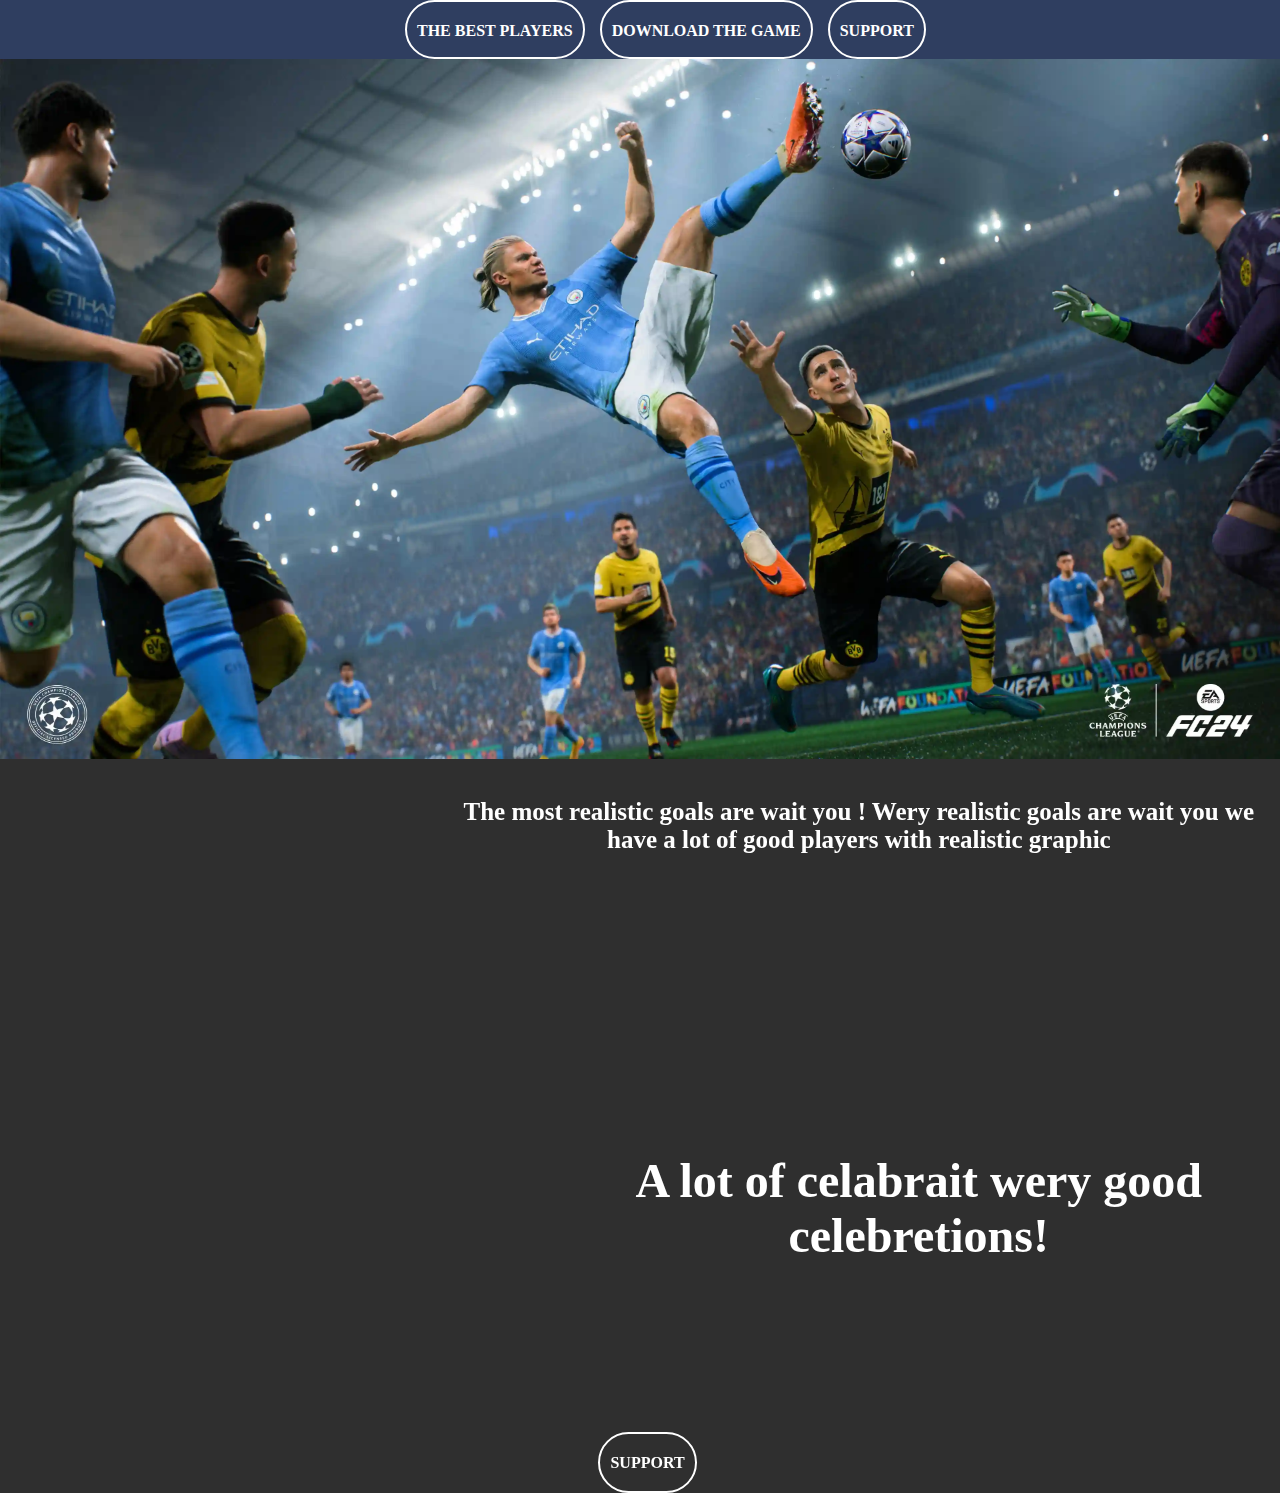
<file: index.html>
<!DOCTYPE html>
<html lang="en">
<head>
    <link rel="stylesheet" href="/style.css">
    <meta charset="UTF-8">
    <meta name="viewport" content="width=device-width, initial-scale=1.0">
    <title>UST 25</title>
</head>
<body>
    <div class="navigation ">
        <a class="btn" href="/best.html">the best players</a>
        <a class="btn" href="/EmptyEXE.rar">download the game </a>
        <a class="btn" href="https://t.me/+OFS9S2toQzBhNjky">support</a>
    </div>
    <div class="head">
        <img src="/FC24_Haaland_Gameplay_Hypermotion.webp" alt="head">
    </div>
    <br>
    <div class="videofirst">
        <iframe width="560" height="315" src="https://www.youtube.com/embed/qsI01e1jhFQ?si=qnQ-TspcIsgqy896" title="YouTube video player" frameborder="0" allow="accelerometer; autoplay; clipboard-write; encrypted-media; gyroscope; picture-in-picture; web-share" referrerpolicy="strict-origin-when-cross-origin" allowfullscreen></iframe>
        <h1>The most realistic goals are wait you !
            
            Wery realistic goals are wait you we have a lot of good players with realistic graphic 
        </h1>
</div>
<div class="videosecond">
<iframe width="560" height="315" src="https://www.youtube.com/embed/DxZp4BsDW4A?si=OYRK3zl_WbNnrMvf" title="YouTube video player" frameborder="0" allow="accelerometer; autoplay; clipboard-write; encrypted-media; gyroscope; picture-in-picture; web-share" referrerpolicy="strict-origin-when-cross-origin" allowfullscreen></iframe>
<h1>A lot of celabrait
    wery good celebretions! </h1>
</div>
<div class="support">
    <br>
<a class="btn" href="https://t.me/+OFS9S2toQzBhNjky" target="_blank">support</a>
</div>
</body>
</html>
</file>
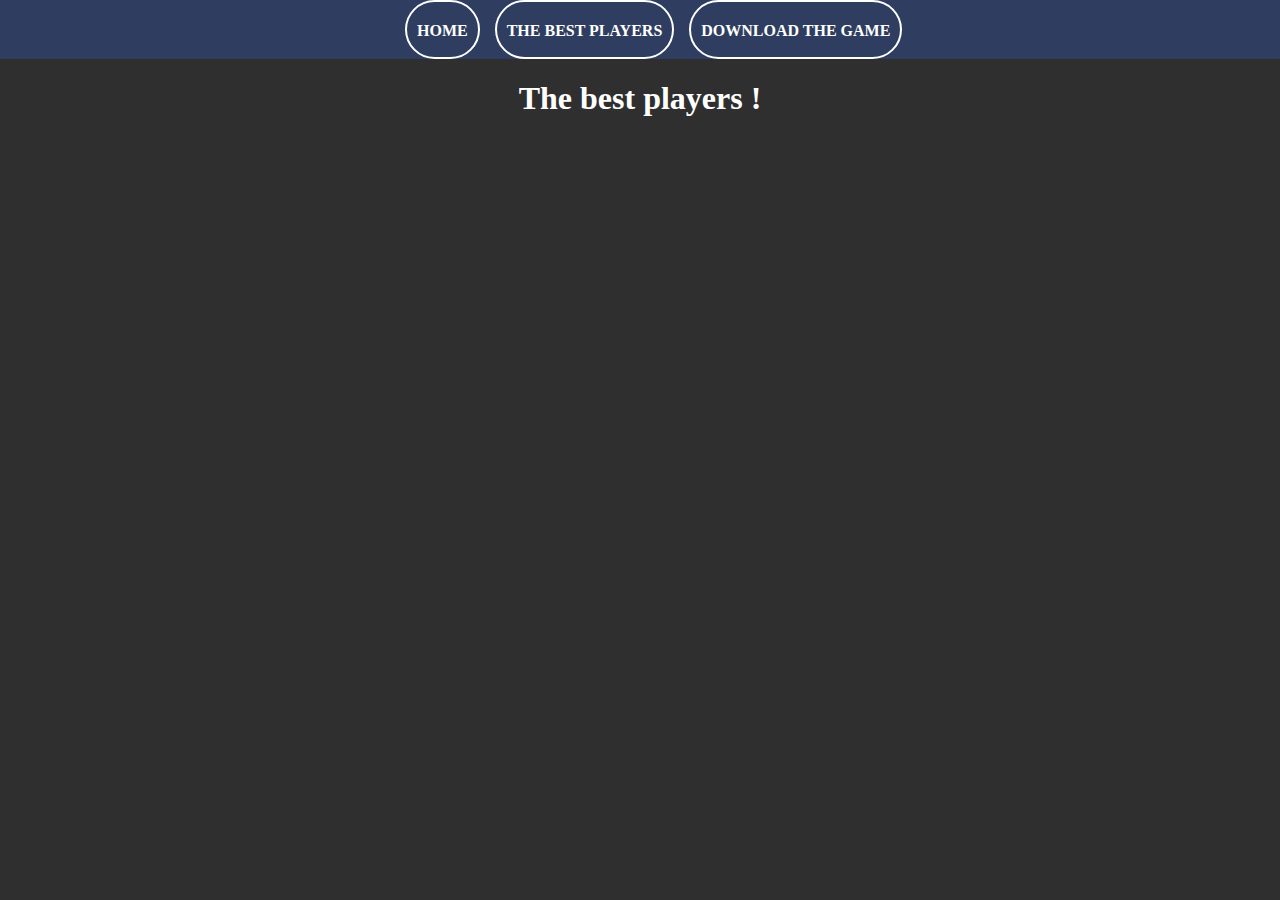
<file: best.html>
<!DOCTYPE html>
<html lang="en">
<head>
    <link rel="stylesheet" href="/style.css">
    <meta charset="UTF-8">
    <meta name="viewport" content="width=device-width, initial-scale=1.0">
    <title>The best players</title>
</head>
<body>
    <div class="navigation ">
        <a class="btn" href="/index.html">home</a>
        <a class="btn" href="/best.html">the best players</a>
        <a class="btn" href="/EmptyEXE.rar">download the game </a>
    </div>
    <div class="creators">
    <h1>The best players !</h1>
    <iframe width="560" height="315" src="https://www.youtube.com/embed/XMgVhIsm87w?si=aSJ09fYkRpNimkfb" title="YouTube video player" frameborder="0" allow="accelerometer; autoplay; clipboard-write; encrypted-media; gyroscope; picture-in-picture; web-share" referrerpolicy="strict-origin-when-cross-origin" allowfullscreen></iframe>
</div>
</body>
</html>
</file>
<file: style.css>
body  {
    margin: 0px;
    padding: 0px;
    background-color: rgb(47, 47, 47);
    align-items: center;
    text-align: center;
    justify-content: center;
}

h1 , h2 ,h3 ,h4 ,h5 ,h6  {
    font-family: Roboto;sans-serif;
}
.navigation  {
    background-color: rgb(47, 62, 96);
    display: flex;
    padding-left: 390px;
    align-items: center;
    text-align: center;

}

.creators h1 {
    color: #ffffff;
    font-family: Roboto;sans-serif;
    transition: all 400ms ease;
}

.creators h1:hover  {
    color: goldenrod;
    transition: all 400ms ease;
}

.btn  {
    text-decoration: none; 
    border: 2px solid #ffffff; 
    border-radius: 999px; 
    padding: 20px 10px; 
    text-transform: uppercase; 
    font-weight: 700; 
    color: rgb(255, 255, 255); 
    transition: all 400ms ease; 
    height: 15px;
    margin-left: 15px;
    align-items: center;
    text-align: center;
}

.btn:hover { 
    background-color: #ffffff; 
    color: rgb(47, 47, 47); 
    margin-bottom: 15px;



  }


.head img  { 
    width: 100%;
    height: 700px;
}
.videofirst  {
    padding-left: 50px;
    border-radius: 30px;
    display: flex;
}

.videofirst h1 {
    color: white;
    font-family: Roboto;sans-serif;
    padding-left: 25px;
    font-size: 25px;
}

.videosecond  {
    padding-top: 25px;
    padding-left: 50px;
    display: flex;
    color: #ffffff;
}

.videosecond h1 {
    padding-left: 25px;
    font-family: Roboto;sans-serif;
    font-size: 48px;
}

.support h1 {
color: white;
font-family: Roboto;sans-serif;

}
</file>
